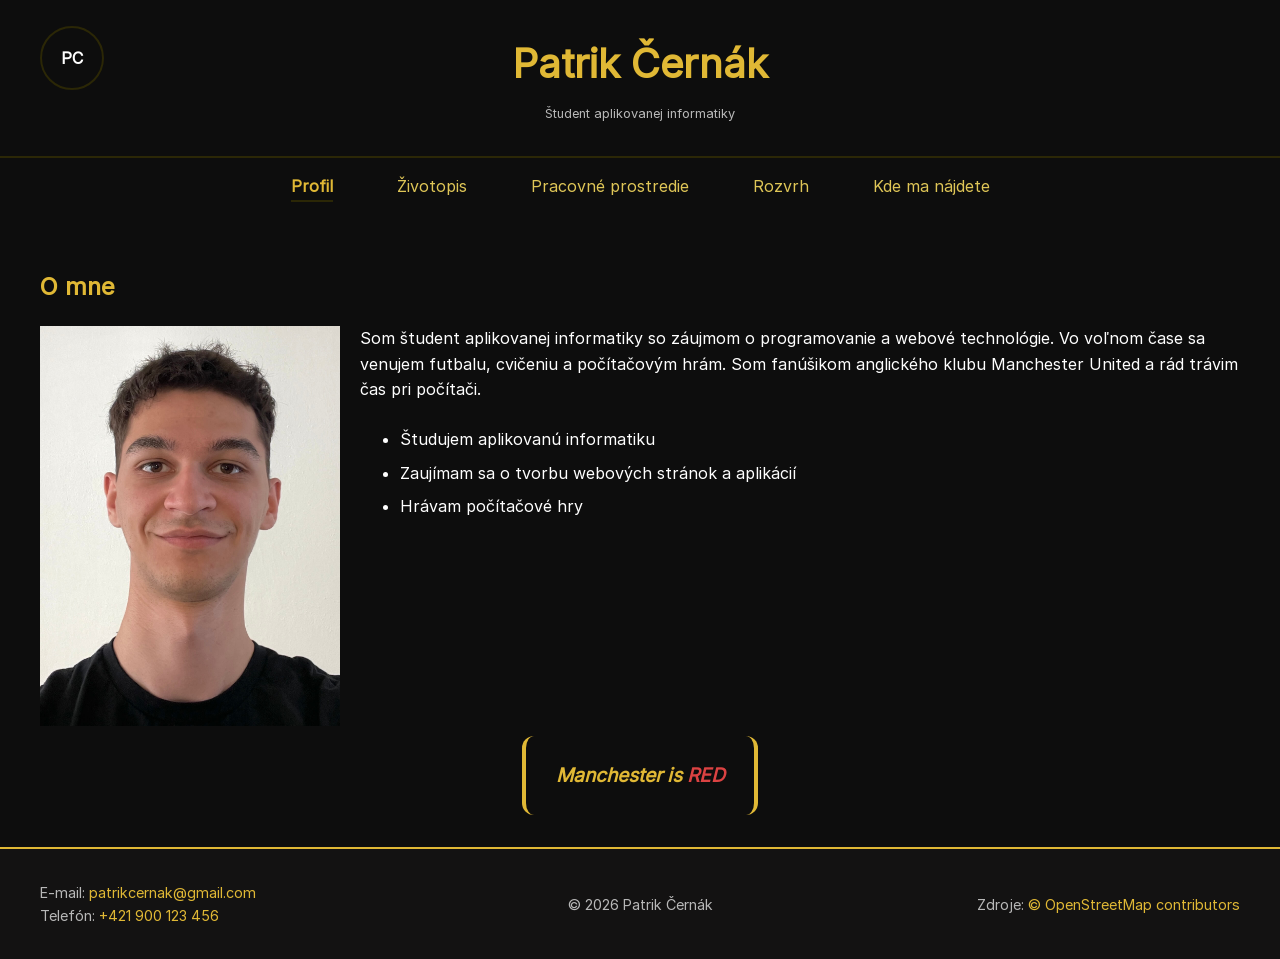
<file: index.html>
<!DOCTYPE html>
<html lang="sk">

<head>
    <meta charset="UTF-8">
    <meta name="viewport" content="width=device-width, initial-scale=1.0">

    <link rel="stylesheet" href="css/styles.css">

    <link rel="icon" href="favicon.ico">

    <title>Profil | Patrik Černák</title>
    <meta name="description" content="Profil Patrika Černáka, študenta aplikovanej informatiky.">
    <meta property="og:title" content="Profil | Patrik Černák">
    <meta property="og:description" content="Profil Patrika Černáka, študenta aplikovanej informatiky.">
    <meta property="og:image" content="https://raw.githubusercontent.com/PatrickCernak/Z1_Cernak/main/img/me.jpeg">

</head>

<body class="page">
    <header>
        <div class="header-content">

            <div class="monogram">PC</div>
            
            <div class="header-text">
                <h1>Patrik Černák</h1>
                <p>Študent aplikovanej informatiky</p>
            </div>

        </div>
    </header>


    <nav>
        <button class="menu-toggle">☰</button>

        <ul>
            <li><a class="active" href="index.html">Profil</a></li>
            <li><a href="pages/cv.html">Životopis</a></li>
            <li><a href="pages/workspace.html">Pracovné prostredie</a></li>
            <li><a href="pages/schedule.html">Rozvrh</a></li>
            <li><a href="pages/map.html">Kde ma nájdete</a></li>
        </ul>
    </nav>


    <main>
        <section>
            <h2>O mne</h2>

            <img
                class="profile-image"
                src="img/me.jpeg"
                alt="Moja fotka"
                width="300"
                height="400"
                loading="lazy"    
            >

            <p>
                Som študent aplikovanej informatiky so záujmom o programovanie a webové technológie. 
                Vo voľnom čase sa venujem futbalu, cvičeniu a počítačovým hrám. 
                Som fanúšikom anglického klubu Manchester United a rád trávim čas pri počítači.
            </p>
            

            <ul>
                <li>Študujem aplikovanú informatiku</li>
                <li>Zaujímam sa o tvorbu webových stránok a aplikácií</li>
                <li>Hrávam počítačové hry</li>
            </ul>

            <aside>
                <p>Manchester is <span>RED</span></p>
            </aside>

        </section>
    </main>


    <footer>
        <div class="footer-content">

            <address>
                E-mail: <a href="mailto:patrikcernak@gmail.com">patrikcernak@gmail.com</a><br>
                Telefón: <a href="tel:+421900123456">+421 900 123 456</a>
            </address>

            <p>&copy; 2026 Patrik Černák</p>

            <p>
                Zdroje:
                <a href="https://www.openstreetmap.org/copyright" target="_blank" rel="noopener noreferrer">© OpenStreetMap contributors</a>
            </p>

        </div>
    </footer>

    <script src="js/script.js"></script>
</body>

    
</html>
</file>
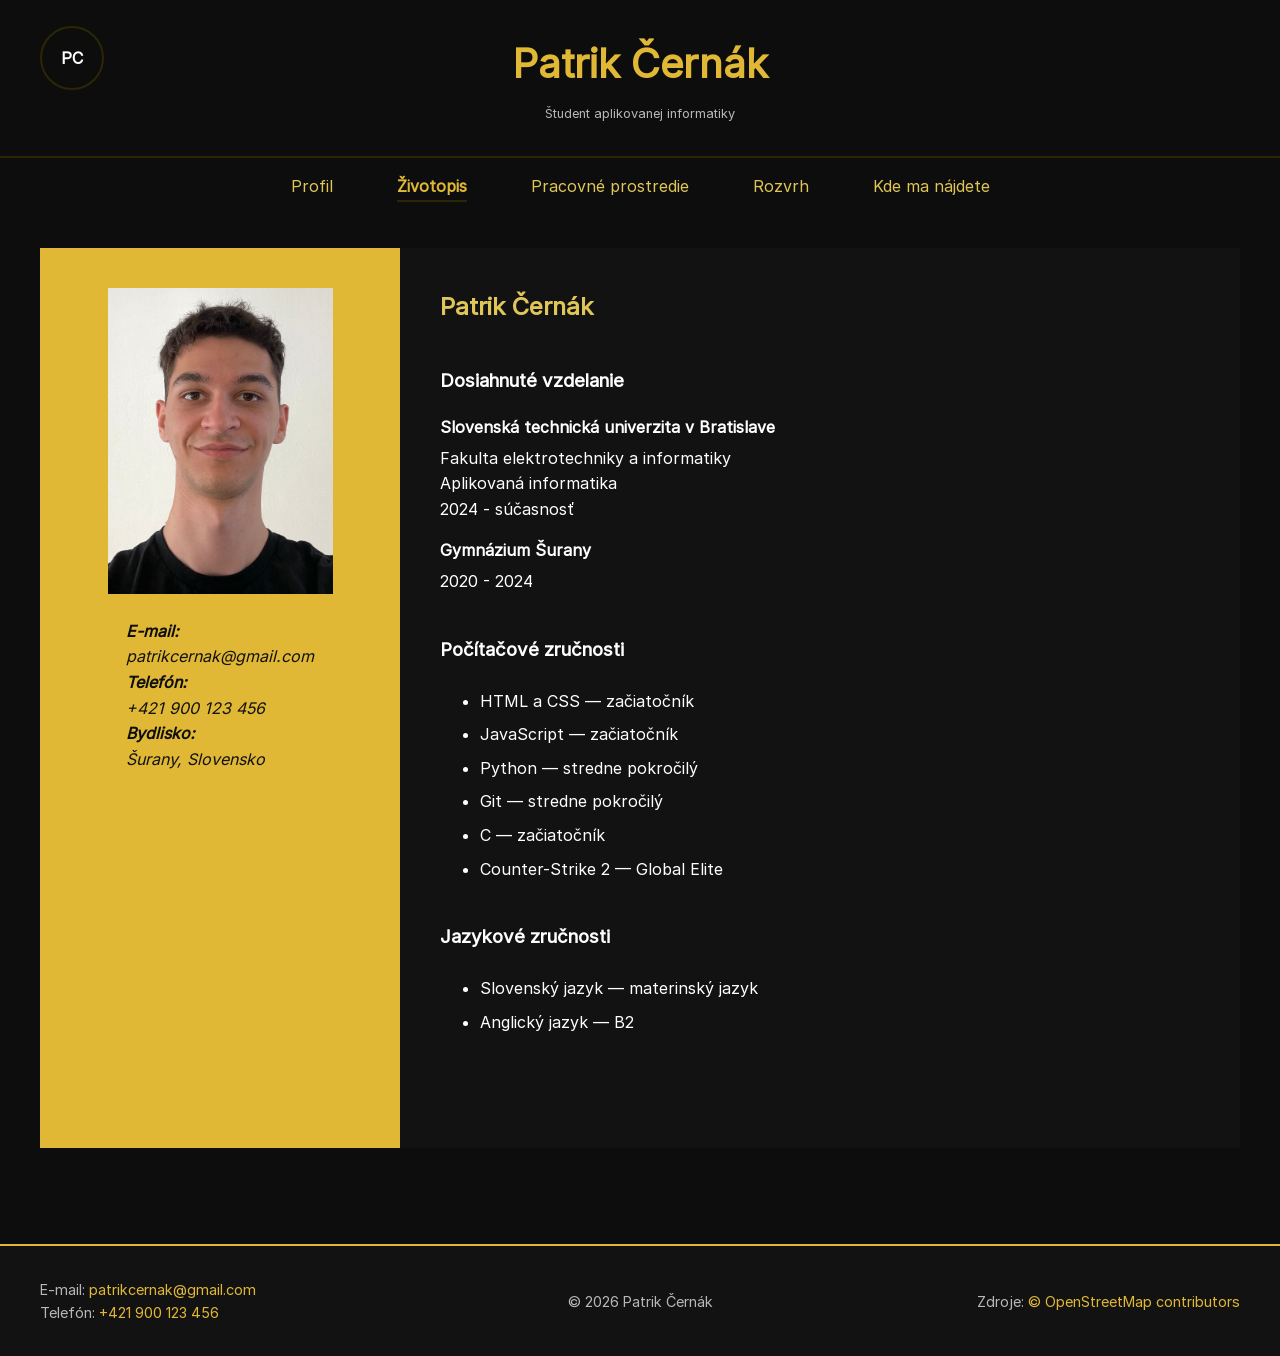
<file: pages/cv.html>
<!DOCTYPE html>
<html lang="sk">


<head>
    <meta charset="UTF-8">
    <meta name="viewport" content="width=device-width, initial-scale=1.0">

    <link rel="stylesheet" href="../css/styles.css">

    <link rel="icon" href="../favicon.ico">

    <link rel="stylesheet" href="../css/print.css" media="print">

    <title>Životopis | Patrik Černák</title>
    <meta name="description" content="Životopis Patrika Černáka, študenta aplikovanej informatiky.">
    <meta property="og:title" content="Životopis | Patrik Černák">
    <meta property="og:description" content="Životopis Patrika Černáka, študenta aplikovanej informatiky.">
    <meta property="og:image" content="https://raw.githubusercontent.com/PatrickCernak/Z1_Cernak/main/img/me.jpeg">
</head>

<body>
    <header>
        <div class="header-content">

            <div class="monogram">PC</div>
            
            <div class="header-text">
                <h1>Patrik Černák</h1>
                <p>Študent aplikovanej informatiky</p>
            </div>

        </div>
    </header>


    <nav>
        <button class="menu-toggle">☰</button>

        <ul>
            <li><a href="../index.html">Profil</a></li>
            <li><a class="active" href="cv.html">Životopis</a></li>
            <li><a href="workspace.html">Pracovné prostredie</a></li>
            <li><a href="schedule.html">Rozvrh</a></li>
            <li><a href="map.html">Kde ma nájdete</a></li>
        </ul>
    </nav>


    <main>
        <div class="cv-container">
            <div class="column-one">    
                <img
                class="cv-image"
                src="../img/me.jpeg"
                alt="Moja fotka cv"
                width="225"
                height="300"
                loading="lazy"    
                >

                <address> 
                    E-mail: 
                    <a href="mailto:patrikcernak@gmail.com"> 
                        <br> patrikcernak@gmail.com 
                    </a> 
                    <br> 
                    Telefón: 
                    <a href="tel:+421900123456"> 
                        <br> +421 900 123 456 
                    </a> 
                    <br>
                    Bydlisko: <br> <span>Šurany, Slovensko</span>
                </address>
            </div>

            <div class="column-two">
                <h2>Patrik Černák</h2>
                <section>
                    <h3>Dosiahnuté vzdelanie</h3>
                    <article>
                        <h4>Slovenská technická univerzita v Bratislave</h4>
                        <p>
                            Fakulta elektrotechniky a informatiky<br>
                            Aplikovaná informatika<br>
                            2024 - súčasnosť
                        </p>
                    </article>

                    <article>
                        <h4>Gymnázium Šurany</h4>
                        <p>2020 - 2024</p>
                    </article>
                </section>

                <section>
                    <h3>Počítačové zručnosti</h3>
                    <ul>
                        <li>HTML a CSS — začiatočník</li>
                        <li>JavaScript — začiatočník</li>
                        <li>Python — stredne pokročilý</li>
                        <li>Git — stredne pokročilý</li>
                        <li>C — začiatočník</li>
                        <li>Counter-Strike 2 — Global Elite</li>
                    </ul>
                </section>

                <section>
                    <h3>Jazykové zručnosti</h3>
                    <ul>
                        <li>Slovenský jazyk — materinský jazyk</li>
                        <li>Anglický jazyk — B2</li>
                    </ul>
                </section>
            </div>
        </div>
    </main>


    <footer>
        <div class="footer-content">

            <address>
                E-mail: <a href="mailto:patrikcernak@gmail.com">patrikcernak@gmail.com</a><br>
                Telefón: <a href="tel:+421900123456">+421 900 123 456</a>
            </address>

            <p>&copy; 2026 Patrik Černák</p>

            <p>
                Zdroje:
                <a href="https://www.openstreetmap.org/copyright" target="_blank" rel="noopener noreferrer">© OpenStreetMap contributors</a>
            </p>

        </div>
    </footer>

    <script src="../js/script.js"></script>
</body>

    
</html>
</file>
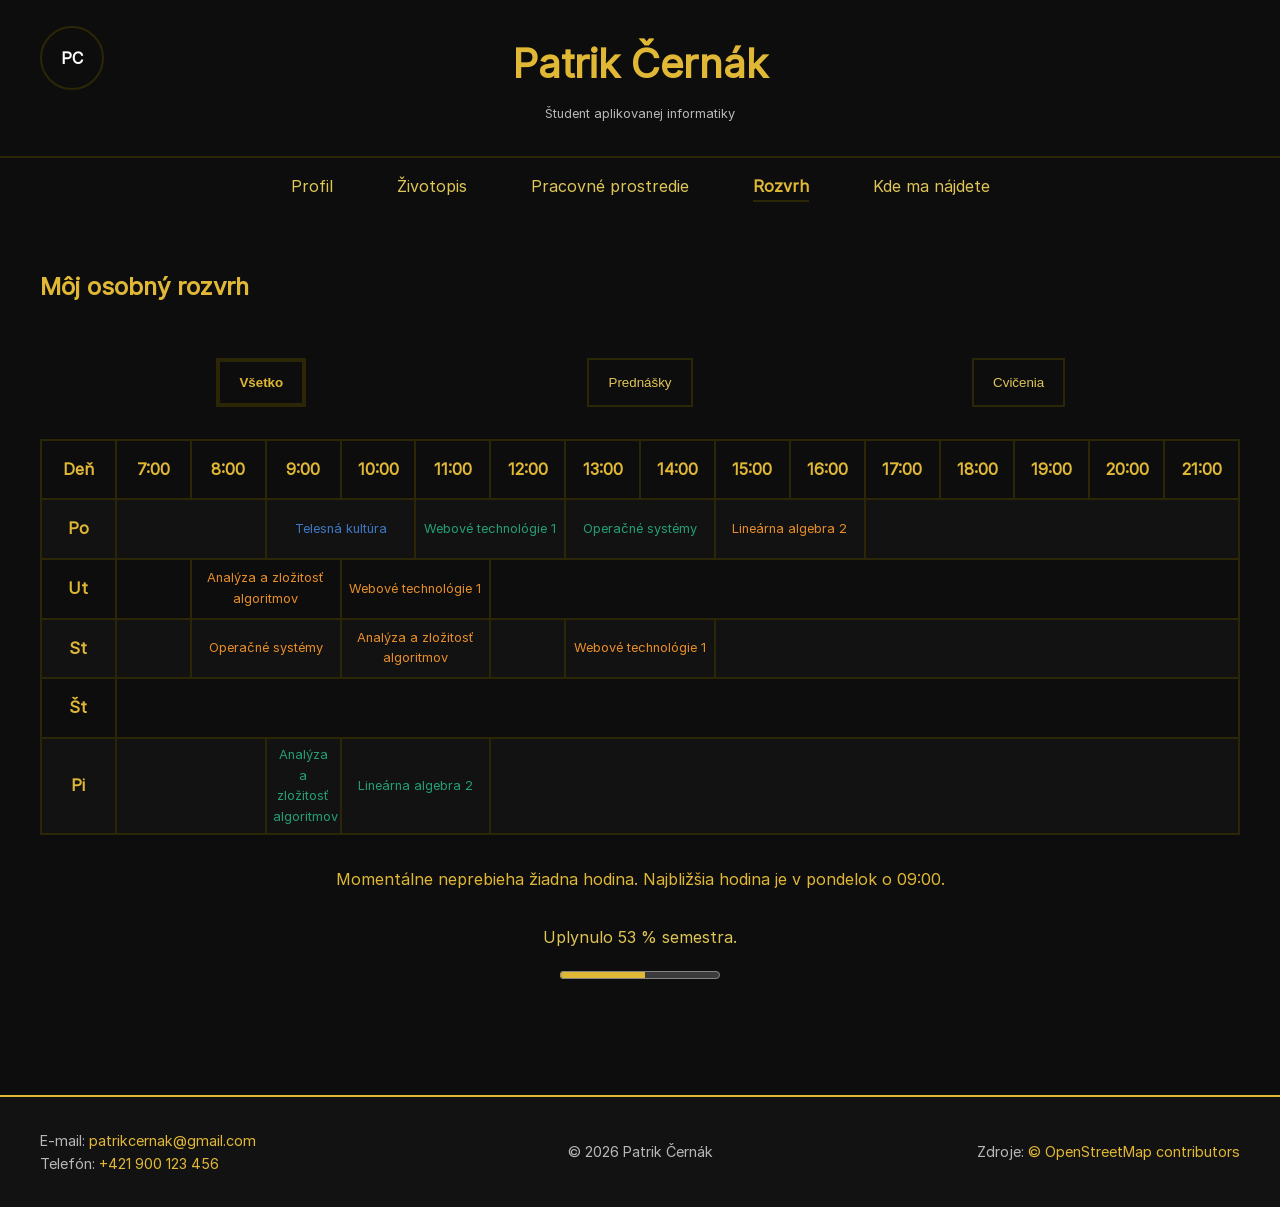
<file: pages/schedule.html>
<!DOCTYPE html>
<html lang="sk">


<head>
    <meta charset="UTF-8">
    <meta name="viewport" content="width=device-width, initial-scale=1.0">

    <link rel="stylesheet" href="../css/styles.css">

    <link rel="icon" href="../favicon.ico">

    <title>Rozvrh | Patrik Černák</title>
    <meta name="description" content="Rozvrh Patrika Černáka, študenta aplikovanej informatiky.">
    <meta property="og:title" content="Rozvrh | Patrik Černák">
    <meta property="og:description" content="Rozvrh Patrika Černáka, študenta aplikovanej informatiky.">
    <meta property="og:image" content="https://raw.githubusercontent.com/PatrickCernak/Z1_Cernak/main/img/me.jpeg">
</head>


<body>
    <header>
        <div class="header-content">

            <div class="monogram">PC</div>
            
            <div class="header-text">
                <h1>Patrik Černák</h1>
                <p>Študent aplikovanej informatiky</p>
            </div>

        </div>
    </header>


    <nav>
        <button class="menu-toggle">☰</button>

        <ul>
            <li><a href="../index.html">Profil</a></li>
            <li><a href="cv.html">Životopis</a></li>
            <li><a href="workspace.html">Pracovné prostredie</a></li>
            <li><a class="active" href="schedule.html">Rozvrh</a></li>
            <li><a href="map.html">Kde ma nájdete</a></li>
        </ul>
    </nav>


    <main>
        <h2>Môj osobný rozvrh</h2>

        <div class="schedule-menu">
            <button class="filter-button active" data-filter="all">Všetko</button>
            <button class="filter-button" data-filter="lecture">Prednášky</button>
            <button class="filter-button" data-filter="exercise">Cvičenia</button>
        </div>

        <div class="schedule-table-wrapper">
            <table>
                <thead>
                    <tr>
                        <th scope="col">Deň</th>
                        <th scope="col">7:00</th>
                        <th scope="col">8:00</th>
                        <th scope="col">9:00</th>
                        <th scope="col">10:00</th>
                        <th scope="col">11:00</th>
                        <th scope="col">12:00</th>
                        <th scope="col">13:00</th>
                        <th scope="col">14:00</th>
                        <th scope="col">15:00</th>
                        <th scope="col">16:00</th>
                        <th scope="col">17:00</th>
                        <th scope="col">18:00</th>
                        <th scope="col">19:00</th>
                        <th scope="col">20:00</th>
                        <th scope="col">21:00</th>
                    </tr>     
                </thead>

                <tbody>
                    <tr>
                        <th scope="row">Po</th>
                        <td colspan="2"></td>
                        <td colspan="2" class="physical-education" data-day="1" data-start="09:00" data-end="11:00">Telesná kultúra</td>
                        <td colspan="2" class="exercise" data-day="1" data-start="11:00" data-end="13:00">Webové technológie 1</td>
                        <td colspan="2" class="exercise" data-day="1" data-start="13:00" data-end="15:00">Operačné systémy</td>
                        <td colspan="2" class="lecture" data-day="1" data-start="15:00" data-end="17:00">Lineárna algebra 2</td>
                        <td colspan="5"></td>
                    </tr>
                    <tr>
                        <th scope="row">Ut</th>
                        <td></td>
                        <td colspan="2" class="lecture" data-day="2" data-start="08:00" data-end="10:00">Analýza a zložitosť algoritmov</td>
                        <td colspan="2" class="lecture" data-day="2" data-start="10:00" data-end="12:00">Webové technológie 1</td>
                        <td colspan="10"></td>
                    </tr>
                    <tr>
                        <th scope="row">St</th>
                        <td></td>
                        <td colspan="2" class="lecture" data-day="3" data-start="08:00" data-end="10:00">Operačné systémy</td>
                        <td colspan="2" class="lecture" data-day="3" data-start="10:00" data-end="12:00">Analýza a zložitosť algoritmov</td>
                        <td></td>
                        <td colspan="2" class="lecture" data-day="3" data-start="13:00" data-end="15:00">Webové technológie 1</td>
                        <td colspan="7"></td>
                    </tr>
                    <tr>
                        <th scope="row">Št</th>
                        <td colspan="15"></td>
                    </tr>
                    <tr>
                        <th scope="row">Pi</th>
                        <td colspan="2"></td>
                        <td class="exercise" data-day="5" data-start="09:00" data-end="10:00">Analýza a zložitosť algoritmov</td>
                        <td colspan="2" class="exercise" data-day="5" data-start="10:00" data-end="12:00">Lineárna algebra 2</td>
                        <td colspan="10"></td>
                    </tr>
                </tbody>
                
            </table>
        </div>

        <div class="current-lesson-status">
            <p id="current-lesson-status">
                Kontrolujem aktuálny rozvrh...
            </p>
        </div>
    

        <div class="semester-progress">
            
            <p id="semester-progress-label">
                Počítam priebeh semestra...
            </p>

            <progress id="semester-progress" value="0" max="100">
                0%
            </progress>
        </div>

    </main>


    <footer>
        <div class="footer-content">

            <address>
                E-mail: <a href="mailto:patrikcernak@gmail.com">patrikcernak@gmail.com</a><br>
                Telefón: <a href="tel:+421900123456">+421 900 123 456</a>
            </address>

            <p>&copy; 2026 Patrik Černák</p>

            <p>
                Zdroje:
                <a href="https://www.openstreetmap.org/copyright" target="_blank" rel="noopener noreferrer">© OpenStreetMap contributors</a>
            </p>

        </div>
    </footer>

    <script src="../js/script.js"></script>
</body>

    
</html>
</file>
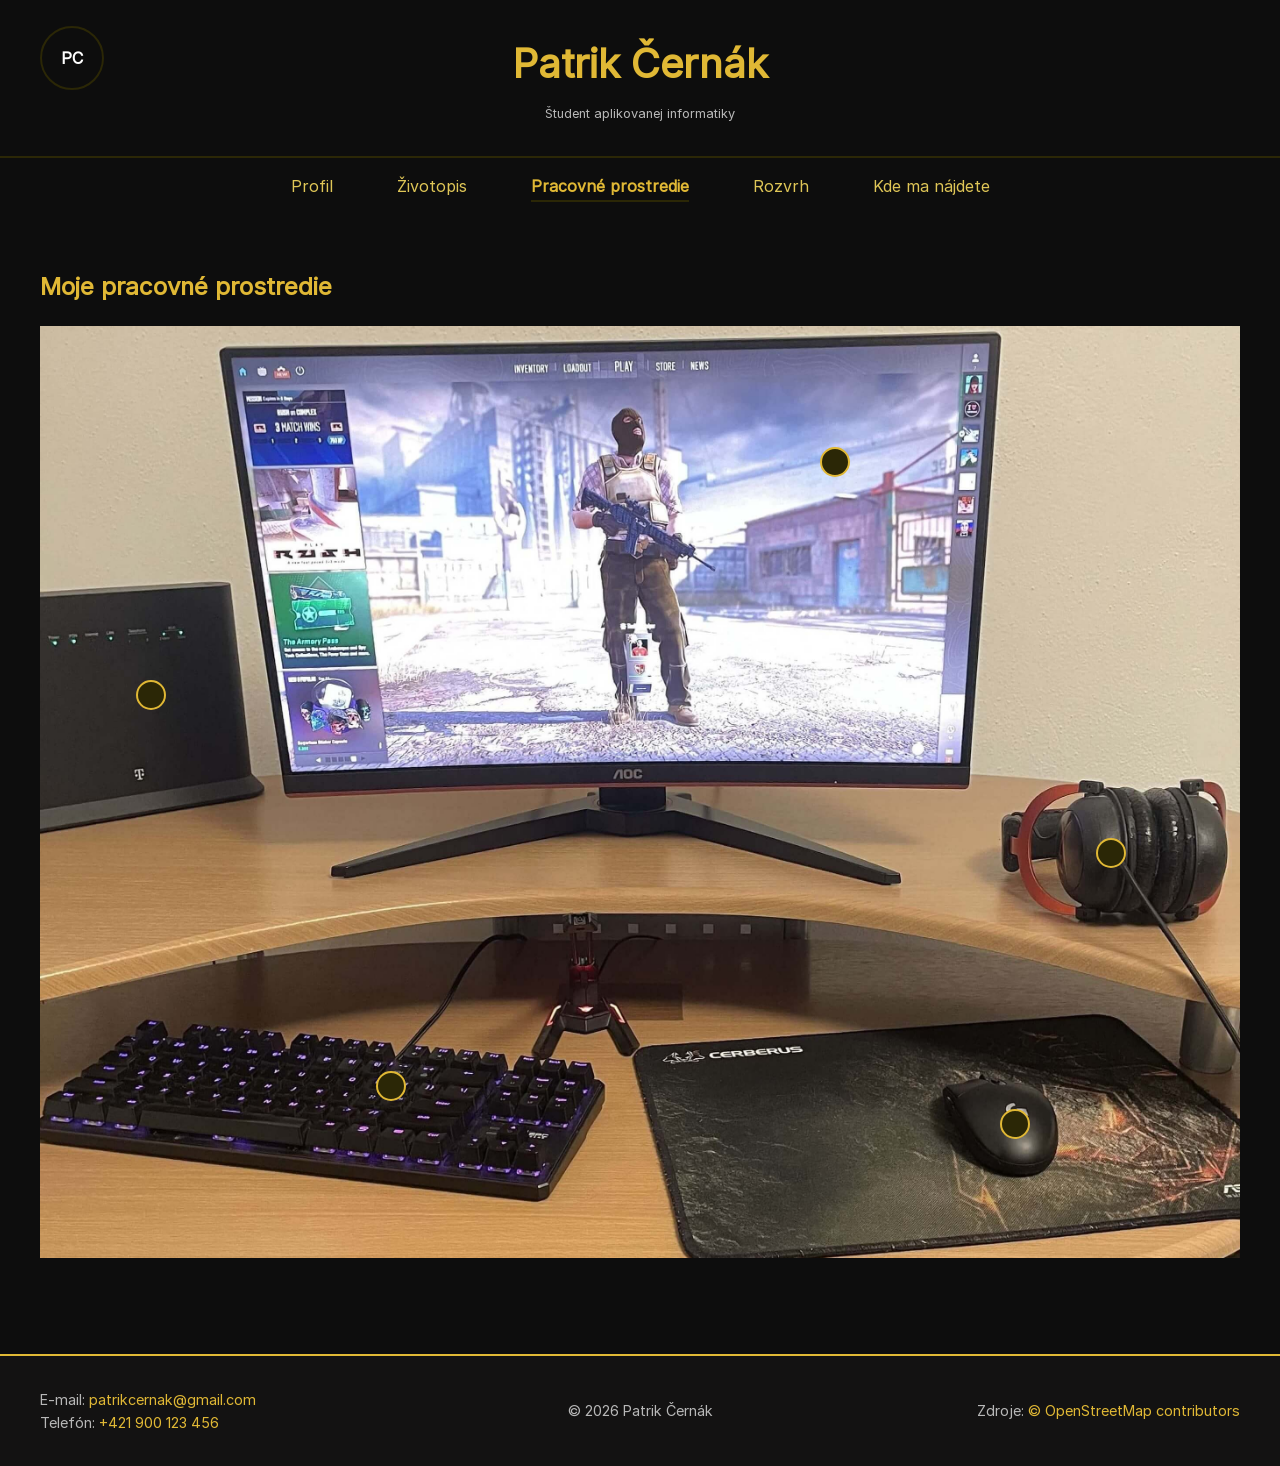
<file: pages/workspace.html>
<!DOCTYPE html>
<html lang="sk">

<head>
    <meta charset="UTF-8">
    <meta name="viewport" content="width=device-width, initial-scale=1.0">

    <link rel="stylesheet" href="../css/styles.css">

    <link rel="icon" href="../favicon.ico">

    <title>Pracovné prostredie | Patrik Černák</title>
    <meta name="description" content="Moje pracovné prostredie a vybavenie, ktoré používam pri štúdiu a vo voľnom čase.">
    <meta property="og:title" content="Pracovné prostredie | Patrik Černák">
    <meta property="og:description" content="Moje pracovné prostredie a vybavenie, ktoré používam pri štúdiu a vo voľnom čase.">
    <meta property="og:image" content="https://raw.githubusercontent.com/PatrickCernak/Z1_Cernak/main/img/me.jpeg">
</head>

<body>
    <header>
        <div class="header-content">

            <div class="monogram">PC</div>
            
            <div class="header-text">
                <h1>Patrik Černák</h1>
                <p>Študent aplikovanej informatiky</p>
            </div>

        </div>
    </header>


    <nav>
        <button class="menu-toggle">☰</button>

        <ul>
            <li><a href="../index.html">Profil</a></li>
            <li><a href="cv.html">Životopis</a></li>
            <li><a class="active" href="workspace.html">Pracovné prostredie</a></li>
            <li><a href="schedule.html">Rozvrh</a></li>
            <li><a href="map.html">Kde ma nájdete</a></li>
        </ul>
    </nav>


    <main>
        <section class="workspace">
            <h2>Moje pracovné prostredie</h2>

            <div class="workspace-image">
                <img
                    src="../img/workspace.jpg"
                    alt="Moje pracovné prostredie s počítačom a príslušenstvom"
                    width="1000"
                    height="900"
                >

                <button type="button" class="hotspot hotspot-monitor" aria-label="Monitor" tabindex="0">
                    <span class="hotspot-panel panel-right">
                        <strong>Monitor</strong><br>
                        <span>Okrem programovania, monitor slúži 
                            aj na chvíľu oddychu pri hrách ako Counter-Strike.</span>
                    </span>
                </button>

                <button type="button" class="hotspot hotspot-mouse" aria-label="Herná myš" tabindex="0">
                    <span class="hotspot-panel panel-bottom">
                        <strong>Herná myš</strong><br>
                        <span>Myš používam pri programovaní aj hraní hier, 
                            kde mi vyhovuje jej presnosť a rýchla odozva.</span>
                    </span>
                </button>

                <button type="button" class="hotspot hotspot-keyboard" aria-label="Klávesnica" tabindex="0">
                    <span class="hotspot-panel panel-bottom">
                        <strong>Klávesnica</strong><br>
                        <span>Na mojej klávesnici sa mi dobre píše a 
                            podsvietenie oceňujem najmä pri práci večer.</span>
                    </span>
                </button>

                <button type="button" class="hotspot hotspot-headphones" aria-label="Slúchadlá" tabindex="0">
                    <span class="hotspot-panel panel-left">
                        <strong>Slúchadlá</strong><br>
                        <span>Slúchadlá používam najmä pri počúvaní hudby, sledovaní 
                            videí alebo počas hrania hier.</span>
                    </span>
                </button>

                <button type="button" class="hotspot hotspot-router" aria-label="Router" tabindex="0">
                    <span class="hotspot-panel panel-right">
                        <strong>Wi-Fi router</strong><br>
                        <span>Wi-Fi router mi zabezpečuje stabilné pripojenie k 
                            internetu pri práci, štúdiu aj voľnom čase.</span>
                    </span>
                </button>

            </div>


            
            <div class="workspace-mobile-panel">
                    <div class="mobile-panel mobile-panel-monitor">
                        <strong>Monitor</strong>
                        <p>
                            Okrem programovania, monitor slúži aj na chvíľu oddychu
                            pri hrách ako Counter-Strike.
                        </p>
                    </div>

                    <div class="mobile-panel mobile-panel-mouse">
                        <strong>Herná myš</strong>
                        <p>
                            Myš používam pri programovaní aj hraní hier, kde mi vyhovuje
                            jej presnosť a rýchla odozva.
                        </p>
                    </div>

                    <div class="mobile-panel mobile-panel-keyboard">
                        <strong>Klávesnica</strong>
                        <p>
                            Na mojej klávesnici sa mi dobre píše a 
                            podsvietenie oceňujem najmä pri práci večer.
                        </p>
                    </div>

                    <div class="mobile-panel mobile-panel-headphones">
                        <strong>Sluchadlá</strong>
                        <p>
                            Slúchadlá používam najmä pri počúvaní hudby, sledovaní 
                            videí alebo počas hrania hier.
                        </p>
                    </div>

                    <div class="mobile-panel mobile-panel-router">
                        <strong>Wi-Fi router</strong>
                        <p>
                            Wi-Fi router mi zabezpečuje stabilné pripojenie k 
                            internetu pri práci, štúdiu aj voľnom čase.
                        </p>
                    </div>
            </div>
        </section>
    </main>


    <footer>
        <div class="footer-content">

            <address>
                E-mail: <a href="mailto:patrikcernak@gmail.com">patrikcernak@gmail.com</a><br>
                Telefón: <a href="tel:+421900123456">+421 900 123 456</a>
            </address>

            <p>&copy; 2026 Patrik Černák</p>

            <p>
                Zdroje:
                <a href="https://www.openstreetmap.org/copyright" target="_blank" rel="noopener noreferrer">© OpenStreetMap contributors</a>
            </p>

        </div>
    </footer>

    <script src="../js/script.js"></script>
</body>

</html>
</file>
<file: css/styles.css>
:root {
    --color-background: #0d0d0d;
    --color-background-footer: #131212;
    --color-surface: #2b2706;
    --color-gold: #e0b835;
    --color-light-gold: #dfc657;
    --color-text: #ffffff;
    --color-text-muted: #b8b8b8;
    --color-quote: #db4242;
    --color-schedule-lecture: #e68e29;
    --color-schedule-exercise: #239e75;
    --color-schedule-physical: #3d78c5;

    --radius: 12px;
    --space: 1rem;
}

@font-face {
    font-family: "Inter";
    src: url("../fonts/Inter-Regular.woff2") format("woff2");
    font-weight: 400;
    font-style: normal;
}

body {
    font-family: "Inter", sans-serif;
    margin: 0;
    line-height: 1.6;
    background-color: var(--color-background);
    color: var(--color-text);

    min-height: 100vh;
}

.profile-image {
    float: left;
    margin-right: 20px;
    margin-bottom: 10px;
}

header {
    background-color: var(--color-background);
    border-bottom: 2px solid var(--color-surface);
    padding: 2rem;
    text-align: center;
}

.header-content {
    max-width: 1200px;
    width: 100%;
    margin: 0 auto;

    display: grid;
    grid-template-columns: 1fr auto 1fr;
    align-items: center;
}

.header-text {
    grid-column: 2;
    text-align: center;
}

.monogram {
    width: 60px;
    height: 60px;
    border: 2px solid var(--color-surface);
    border-radius: 50%;
    color: var(--color-text);
    text-align: center;
    line-height: 60px;
    font-weight: 700;

    position: relative;
    top: -20px;
}


header h1 {
    color: var(--color-gold);
    margin: 0;
    font-size: 2.5rem;
}

header p {
    color: var(--color-text-muted);
    margin: 0.5rem 0 0;
    font-size: 0.8rem;
}

nav {
    padding: 1rem;
}

nav ul {
    list-style: none;
    margin: 0;
    padding: 0;
    display: flex;
    justify-content: center;
    gap: 4rem;
}

nav a {
    color: var(--color-light-gold);
    text-decoration: none;
    transition: color 0.2s ease;
}

nav a:hover {
    color: var(--color-gold);
}

nav a.active {
    color: var(--color-gold);
    font-weight: 700;
    border-bottom: 2px solid var(--color-surface);
    padding-bottom: 4px;
}

h2 {
    color: var(--color-gold);
}

main {
    max-width: 1200px;
    margin: 0 auto;
    padding: 2rem;
}

section ul {
    position: relative;
    
    left: 40px;
    margin-top: 1.5rem;
}

section li {
    margin-bottom: 0.5rem;
}

aside {
    clear: left;
    max-width: 180px;
    margin: 2rem auto 0;
    padding: 1.5rem;
    background-color: var(--color-background);  
    border-left: 4px solid var(--color-gold);
    border-right: 4px solid var(--color-gold);
    border-radius: var(--radius); 
}

aside p {
    margin: 0;
    color: var(--color-gold);
    font-weight: 700;
    font-size: 1.2rem;
    font-style: italic;
    text-align: center;
}

aside span {
    color: var(--color-quote);
    font-weight: 700;
    font-size: 1.2rem;
    font-style: italic;
    text-align: center;
}


footer {
    margin-top: 4rem;
    padding: 2rem;
    background-color: var(--color-background-footer);
    border-top: 2px solid var(--color-gold);
}

.footer-content {
    max-width: 1200px;
    width: 100%;
    margin: 0 auto;

    display: grid;
    grid-template-columns: 1fr 1fr 1fr;
    align-items: center;

    font-size: 0.9rem;
}

footer address {
    font-style: normal;
    color: var(--color-text-muted);
    text-align: left;
}

footer p {
    margin: 0;
    color: var(--color-text-muted);
}

footer p:nth-of-type(1) {
    text-align: center;
}

footer p:nth-of-type(2) {
    text-align: right;
}

footer a {
    color: var(--color-gold);
    text-decoration: none;
}

footer a:hover {
    text-decoration: underline;
}


.page {
    min-height: 100vh;
    display: flex;
    flex-direction: column;
}

.page footer {
    margin-top: auto;
}

.menu-toggle {
    display: none;
    margin-right: auto;
    background-color: var(--color-background);
    color: var(--color-gold);
    border: 1px solid var(--color-light-gold);
    border-radius: var(--radius);
    padding: 0.5rem 0.75rem;
    font-size: 1.5rem;
    cursor: pointer;
}






/* cv */

.cv-container {
    display: grid;
    grid-template-columns: 30% 70%;
    min-height: 100vh;
}

.column-one {
    background-color: var(--color-gold);

    display: grid;
    align-content: start;
    justify-items: center;
    padding: 30px;
}

.column-two {
    background-color: var(--color-background-footer);
    padding: 40px;
}

.cv-image {
    margin-top: 10px;
    width: 225px;
    max-width: 100%;
    height: auto;
    
}

.column-one a {
    color: var(--color-background-footer);
    text-decoration: none;
    font-weight: normal;
    
}

.column-one address {
    margin-top: 25px;
    color: var(--color-background);
    font-weight: bold;
    
}

.column-one span {
    color: var(--color-background-footer);
    font-weight: normal;
}

.column-two > h2 {
    margin-top: 0;
    color: var(--color-light-gold);
}

.column-two section {
    margin-top: 20px;
}

.column-two section h3 {
    margin-top: 40px;
}

.column-two article h4 {
    margin-top: 20px;
    margin: 0 0 5px 0;
}

.column-two article p {
    margin-top: 0;
}

.column-two ul {
    padding-left: 0px;
}








/* workspace */
.workspace-image {
    position: relative;
    width: 100%;
}

.workspace-image img {
    display: block;
    width: 100%;
    height: auto;
}

.hotspot {
    position: absolute;
    width: 30px;
    height: 30px;

    border: 2px solid var(--color-gold);
    border-radius: 50%;
    background-color: var(--color-surface);
    color: var(--color-text);

    cursor: pointer;
}

.hotspot-monitor {
    left: 65%;
    top: 13%;
}

.hotspot-mouse {
    left: 80%;
    top: 84%;
}

.hotspot-router {
    left: 8%;
    top: 38%;
}

.hotspot-keyboard {
    left: 28%;
    top: 80%;
}

.hotspot-headphones {
    left: 88%;
    top: 55%;
}
.hotspot-panel {
    position: absolute;

    width: 240px;
    padding: 12px 14px;

    background-color: var(--color-background);
    color: var(--color-text);

    border: 1px solid var(--color-gold);
    border-radius: var(--radius);

    text-align: left;

    opacity: 0;
    visibility: hidden;
    transition: 0.3s ease;
}

.panel-right {
    top: 50%;
    left: 45px;
    transform: translateY(-50%) translateX(-10px);
}
.panel-left {
    top: 50%;
    right: 45px;
    transform: translateY(-50%) translateX(10px);
}
.panel-bottom {
    top: 40px;
    left: 50%;
    transform: translateY(-10px) translateX(-50%);
}

.hotspot:hover .hotspot-panel {
    opacity: 1;
    visibility: visible;
}
.hotspot:hover .panel-bottom {
    transform: translateX(-50%) translateY(0);
}

.hotspot:hover .panel-right {
    transform: translateY(-50%) translateX(0);
}

.hotspot:hover .panel-left {
    transform: translateY(-50%) translateX(0);
}

.workspace-mobile-panel {
    display: none;
}










/* schedule */
table {
    width: 100%;
    table-layout: fixed;
    border-collapse: collapse;
}

th, td{
    border: 2px solid var(--color-surface) ;
    
}

thead th {
    padding: 1rem 1rem;
    text-align: center;
}

tbody th, tbody td {
    padding: 1rem 1rem;
    text-align: center;
}

tbody td {
    padding: 0.4rem;
    font-size: 0.8rem;
}

thead th, tbody th[scope="row"] {
    color: var(--color-gold);
}

td.lecture {
    color: var(--color-schedule-lecture);
}
td.exercise {
    color: var(--color-schedule-exercise);
}
td.physical-education {
    color: var(--color-schedule-physical);
}

tbody tr:nth-of-type(odd)  {
    background-color: var(--color-background-footer);
}


td.current-lesson {
    background-color: var(--color-background);
    color: var(--color-gold);
    font-weight: 700;
    outline: 3px solid var(--color-gold);
    outline-offset: -3px;
}

.current-lesson-status {
    display: grid;
    justify-items: center;
    color: var(--color-gold);
    padding: 1rem 0 0 0;
}


td.filtered-out {
    color: transparent;
    background-color: transparent;
    outline: none;
}


.schedule-menu {
    display: grid;
    justify-items: center;
    grid-template-columns: 1fr 1fr 1fr;
    padding: 2rem;
}

button.filter-button {
    color: var(--color-light-gold);
    text-decoration: none;
    transition: color 0.2s ease;
    padding: 0.8rem 1.2rem;

    background-color: var(--color-background);
    border: 2px solid var(--color-surface);
}

button.filter-button:hover {
    color: var(--color-gold);
    cursor: pointer;
}

button.filter-button.active {
    color: var(--color-gold);
    font-weight: 800;
    border: 4px solid var(--color-surface);
}



.semester-progress {
    display: grid;
    justify-items: center;
    padding: 0 2rem 1rem;
}

.semester-progress p {
    color: var(--color-light-gold);
}

#semester-progress {
    accent-color: var(--color-gold);
}

















/* map */
#map {
    height: 700px;
    width: 100%;
}

.map-controls {
    margin-top: 1rem;
    padding: 1.5rem;
    background-color: var(--color-background-footer);
    border: 1px solid var(--color-surface);
    border-radius: var(--radius);
}

.map-controls ul {
    position: static;
    left: auto;
    max-height: 70px;
    overflow-y: auto;
    margin-top: 1rem;
    padding: 0;
    list-style: none;

}

.map-controls li button {
    width: 90%;
    padding: 8px;
    border: 2px solid var(--color-surface);
    border-radius: var(--radius);
    background-color: var(--color-background);
    color: var(--color-text);
    font: inherit;
    font-size: 1rem;
    cursor: pointer;
}

.map-controls ul::-webkit-scrollbar {
    width: 15px;
}

.map-controls ul::-webkit-scrollbar-track {
    background-color: var(--color-background);
    border-radius: var(--radius);
}

.map-controls ul::-webkit-scrollbar-thumb {
    background-color: var(--color-surface);
    border-radius: var(--radius);
}

.map-controls ul::-webkit-scrollbar-thumb:hover {
    background-color: var(--color-gold);
    cursor: pointer;
}


.map-controls h2 {
    margin-top: 0;
    margin-bottom: 1rem;
}

.map-controls label {
    color: var(--color-light-gold);
}

.map-controls select {
    cursor: pointer;
    width: 20%;
    border: 1px solid var(--color-surface);
    background-color: var(--color-background);
    color: var(--color-text);
    font-family: "Inter", sans-serif;
}

.map-controls button {
    cursor: pointer;
    margin-left: 5px;
    border: 1px solid var(--color-gold);
    background-color: var(--color-background);
    color: var(--color-text);
}




/* only for schedule */
@media (max-width: 1200px) {
    /* Horizontal scrolling */
    .schedule-table-wrapper {
        width: 100%;
        overflow-x: auto;
        -webkit-overflow-scrolling: touch;
    }

    .schedule-table-wrapper table {
        min-width: 1000px;
    }

    .schedule-table-wrapper th, .schedule-table-wrapper td {
        padding: 0.3rem;
        font-size: 0.70rem;
    }
}



/* phone */
@media (max-width: 768px) {
    .menu-toggle {
        display: block; 
    }

    nav ul {
        display: none;
    }

    nav ul.open {
        display: flex;
        flex-direction: column;
        gap: 1.5rem;
        margin-top: 1.5rem;
    }


    section ul {
        left: 0;
    }

    .footer-content {
        grid-template-columns: 1fr;
        gap: 1rem;
        text-align: center;
    }

    .footer-content address,.footer-content p:nth-of-type(1),.footer-content p:nth-of-type(2) {
        text-align: center;
    }


    .profile-image {
        float: none;
        display: block;
        margin: 1rem auto;
        width: 60%;
        height: auto;
    }


    

    /* cv phone */
    .cv-container {
        grid-template-columns: 1fr;
    }

    .column-one {
        padding: 25px;
    }

    .column-two {
        padding: 25px;
    }





    /* workspace phone */
    .hotspot-panel {
        display: none;
    }

    .workspace-mobile-panel {
        display: block;
        position: relative;
        height: 150px;
        margin-top: 1rem;
    }

    .mobile-panel {
        position: absolute;
        inset: 0;

        padding: 1rem;
        box-sizing: border-box;

        background-color: var(--color-background);
        border: 1px solid var(--color-gold);
        border-radius: var(--radius);

        opacity: 0;
        visibility: hidden;
        transform: translateY(5px);
        transition: 0.2s ease;
    }

    .mobile-panel strong {
        color: var(--color-gold);
        font-size: 1.1rem;
    }

    .mobile-panel p {
        margin: 0.5rem 0 0;
    }

    /* Show the first panel by default */
    .mobile-panel-monitor {
        opacity: 1;
        visibility: visible;
        transform: translateY(0);
    }

    /* Show the monitor panel when selected */
    .workspace:has(.hotspot-monitor:hover, .hotspot-monitor:focus) .mobile-panel {
        opacity: 0;
        visibility: hidden;
    }

    .workspace:has(.hotspot-monitor:hover, .hotspot-monitor:focus) .mobile-panel-monitor {
        opacity: 1;
        visibility: visible;
        transform: translateY(0);
    }

    .workspace:has(.hotspot-mouse:hover, .hotspot-mouse:focus) .mobile-panel {
        opacity: 0;
        visibility: hidden;
    }

    .workspace:has(.hotspot-mouse:hover, .hotspot-mouse:focus) .mobile-panel-mouse {
        opacity: 1;
        visibility: visible;
        transform: translateY(0);
    }

    .workspace:has(.hotspot-keyboard:hover, .hotspot-keyboard:focus) .mobile-panel {
        opacity: 0;
        visibility: hidden;
    }

    .workspace:has(.hotspot-keyboard:hover, .hotspot-keyboard:focus) .mobile-panel-keyboard {
        opacity: 1;
        visibility: visible;
        transform: translateY(0);
    }

    .workspace:has(.hotspot-headphones:hover, .hotspot-headphones:focus) .mobile-panel {
        opacity: 0;
        visibility: hidden;
    }

    .workspace:has(.hotspot-headphones:hover, .hotspot-headphones:focus) .mobile-panel-headphones {
        opacity: 1;
        visibility: visible;
        transform: translateY(0);
    }

    .workspace:has(.hotspot-router:hover, .hotspot-router:focus) .mobile-panel {
        opacity: 0;
        visibility: hidden;
    }

    .workspace:has(.hotspot-router:hover, .hotspot-router:focus) .mobile-panel-router {
        opacity: 1;
        visibility: visible;
        transform: translateY(0);
    }


    /* map phone */
    #map {
        height: 60vh;
        min-height: 350px;
    }
}
</file>
<file: css/print.css>
@page {
    size: A4;
    margin: 10mm;
}

header,nav,footer {
    display: none;
}

.cv-container {
    display: grid;
    grid-template-columns: 34% 66%;
    min-height: auto;
}



.column-one, .column-two {
    background-color: white;
    color: black;
}

.column-two h2 {
    color: black;
}

.column-one {
    padding: 20px 30px 20px 20px;
    
}

.column-two {
    padding: 24px 30px;
    border-left: 1px solid #000;
}
</file>
